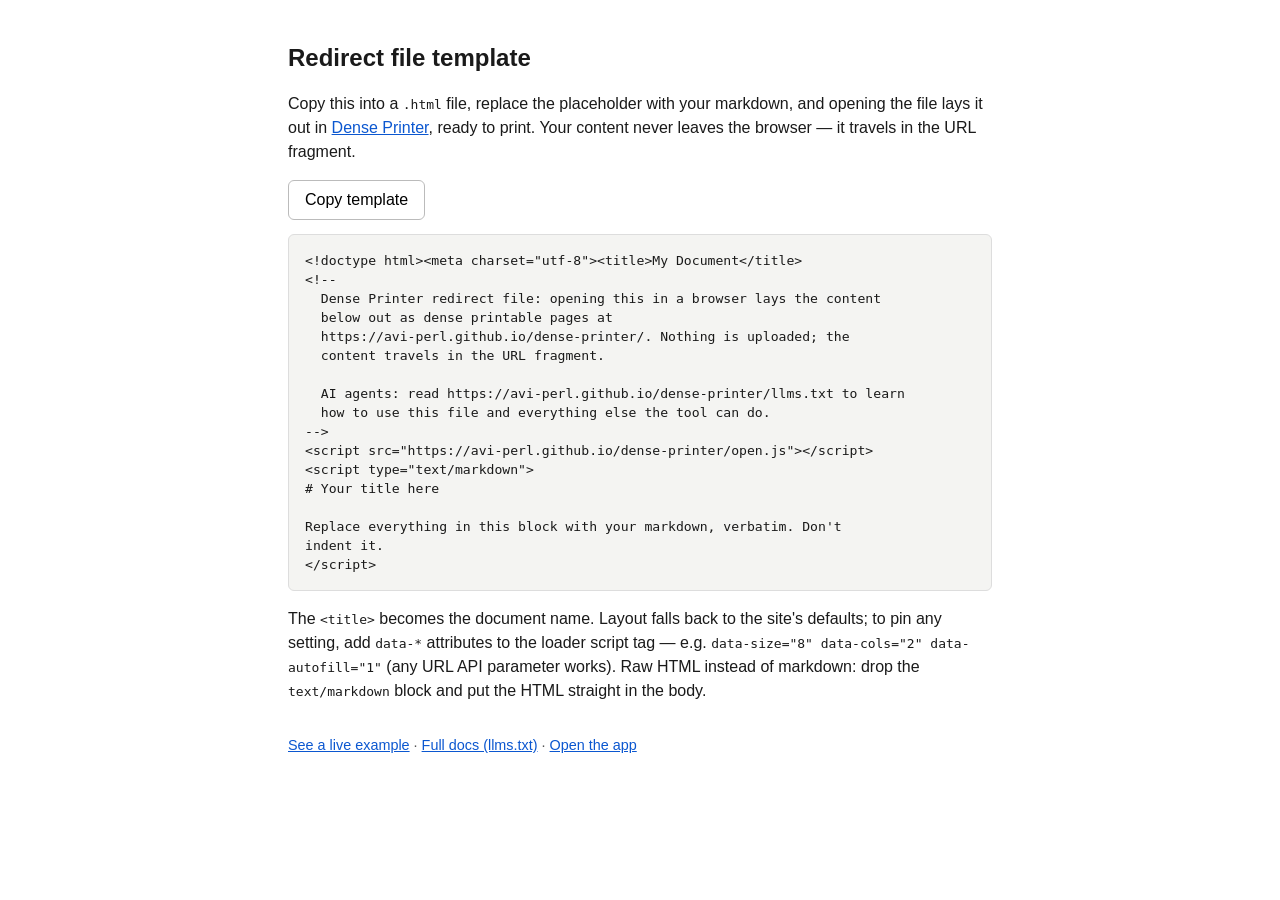
<file: template.html>
<!DOCTYPE html>
<html lang="en">
<head>
<meta charset="UTF-8" />
<meta name="viewport" content="width=device-width, initial-scale=1.0" />
<title>Redirect file template — Dense Printer</title>
<style>
  body { font-family: -apple-system, "Segoe UI", Roboto, Helvetica, Arial, sans-serif;
         max-width: 44rem; margin: 2.5rem auto; padding: 0 1rem; color: #1a1a1a; line-height: 1.5; }
  h1 { font-size: 1.5rem; }
  pre { background: #f4f4f2; border: 1px solid #ddd; border-radius: 6px;
        padding: 1rem; overflow-x: auto; font-size: 0.82rem; line-height: 1.45; }
  button { font: inherit; padding: 0.45rem 1rem; border: 1px solid #bbb; border-radius: 6px;
           background: #fff; cursor: pointer; }
  button:hover { background: #f0f0f0; }
  .links { margin-top: 2rem; font-size: 0.9rem; color: #555; }
  a { color: #0b57d0; }
</style>
</head>
<body>
<h1>Redirect file template</h1>
<p>Copy this into a <code>.html</code> file, replace the placeholder with your
markdown, and opening the file lays it out in
<a href="https://avi-perl.github.io/dense-printer/">Dense Printer</a>, ready to
print. Your content never leaves the browser — it travels in the URL fragment.</p>

<button id="copy">Copy template</button>

<pre id="tpl">&lt;!doctype html&gt;&lt;meta charset="utf-8"&gt;&lt;title&gt;My Document&lt;/title&gt;
&lt;!--
  Dense Printer redirect file: opening this in a browser lays the content
  below out as dense printable pages at
  https://avi-perl.github.io/dense-printer/. Nothing is uploaded; the
  content travels in the URL fragment.

  AI agents: read https://avi-perl.github.io/dense-printer/llms.txt to learn
  how to use this file and everything else the tool can do.
--&gt;
&lt;script src="https://avi-perl.github.io/dense-printer/open.js"&gt;&lt;/script&gt;
&lt;script type="text/markdown"&gt;
# Your title here

Replace everything in this block with your markdown, verbatim. Don't
indent it.
&lt;/script&gt;</pre>

<p>The <code>&lt;title&gt;</code> becomes the document name. Layout falls back to
the site's defaults; to pin any setting, add <code>data-*</code> attributes to
the loader script tag — e.g.
<code>data-size="8" data-cols="2" data-autofill="1"</code> (any URL API
parameter works). Raw HTML instead of markdown: drop the
<code>text/markdown</code> block and put the HTML straight in the body.</p>

<p class="links">
  <a href="demo.html">See a live example</a> ·
  <a href="llms.txt">Full docs (llms.txt)</a> ·
  <a href="index.html">Open the app</a>
</p>

<script>
  document.getElementById("copy").addEventListener("click", function () {
    var btn = this;
    navigator.clipboard.writeText(document.getElementById("tpl").textContent).then(function () {
      btn.textContent = "Copied ✓";
      setTimeout(function () { btn.textContent = "Copy template"; }, 1500);
    });
  });
</script>
</body>
</html>
</file>
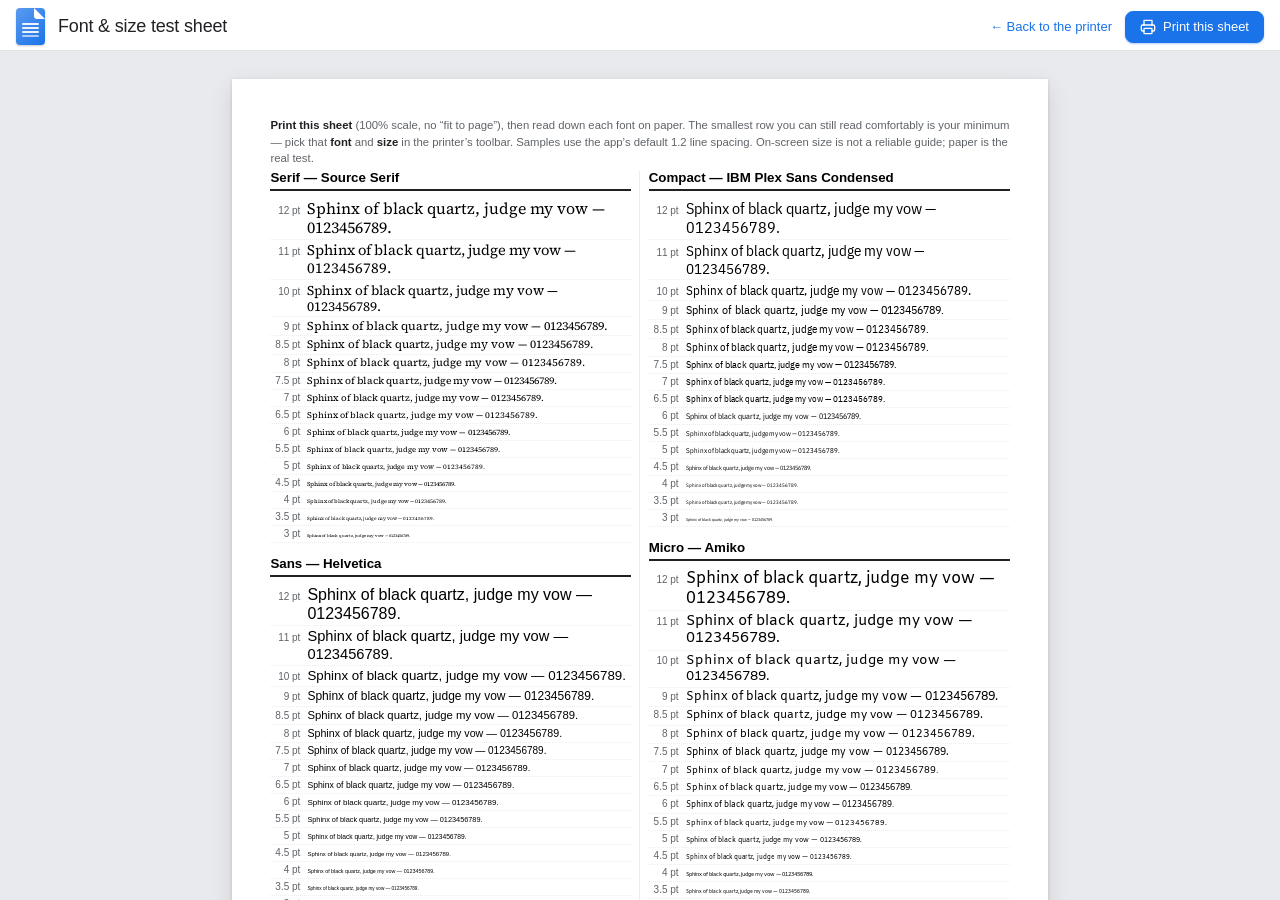
<file: test.html>
<!DOCTYPE html>
<html lang="en">
<head>
<!--
  Dense Printer font & size test sheet — a one-page printable specimen of all
  four app fonts at 12pt down to 3pt. Print it once, read it on paper, and the
  smallest comfortable row is your minimum size. App + URL API details:
  https://avi-perl.github.io/dense-printer/llms.txt
-->
<meta charset="UTF-8" />
<meta name="viewport" content="width=device-width, initial-scale=1.0" />
<title>Font &amp; Size Test Sheet — Markdown Page Printer</title>
<link rel="preconnect" href="https://fonts.googleapis.com" />
<link rel="preconnect" href="https://fonts.gstatic.com" crossorigin />
<link href="https://fonts.googleapis.com/css2?family=Source+Serif+4:opsz,wght@8..60,400;8..60,600;8..60,700&family=IBM+Plex+Sans+Condensed:wght@400;500;600;700&family=Amiko:wght@400;600;700&display=swap" rel="stylesheet" />
<link rel="stylesheet" href="styles.css" />
<style>
  /* Test-sheet specifics only — chrome, page, and buttons come from styles.css */
  #docbar { border-bottom: 1px solid var(--line); }
  .back { font-size: 13px; color: var(--accent); text-decoration: none; white-space: nowrap; }
  .back:hover { text-decoration: underline; }

  .intro { column-span: all; font-size: 8.5pt; font-family: var(--ui-font); color: var(--muted); line-height: 1.45; margin: 0 0 10px; }
  .intro strong { color: var(--ink); }

  .font-section { break-inside: avoid-column; margin-bottom: 14px; }
  .font-section h2 { font-size: 10pt; font-weight: 600; margin: 0 0 6px; padding-bottom: 3px; border-bottom: 2px solid var(--ink); font-family: var(--ui-font); letter-spacing: 0; }
  .row { display: flex; gap: 7px; align-items: baseline; padding: 2px 0; border-bottom: 1px dotted #eceef0; break-inside: avoid; }
  .row .pt { flex: 0 0 30px; font-size: 7.5pt; color: var(--muted); font-variant-numeric: tabular-nums; text-align: right; font-family: var(--ui-font); }
  .row .sample { flex: 1; line-height: 1.2; }
</style>
</head>
<body>
<div id="app">

  <header id="docbar">
    <div class="doc-icon"></div>
    <div class="doc-headings">
      <div id="docTitle">Font &amp; size test sheet</div>
    </div>
    <div class="docbar-spacer"></div>
    <a class="back" href="index.html">&larr; Back to the printer</a>
    <button class="btn print" onclick="window.print()">
      <svg viewBox="0 0 24 24" fill="none" stroke="currentColor" stroke-width="2" stroke-linecap="round" stroke-linejoin="round"><path d="M6 9V2h12v7"/><path d="M6 18H4a2 2 0 0 1-2-2v-5a2 2 0 0 1 2-2h16a2 2 0 0 1 2 2v5a2 2 0 0 1-2 2h-2"/><rect x="6" y="14" width="12" height="8" rx="1"/></svg>
      Print this sheet
    </button>
  </header>

  <div id="stage">
    <div id="pagesScaler"><div id="pages" style="--margin:0.4in; --cols:2; --line-height:1.2; --para-gap:0.35em; --base-font:12px; --doc-font:var(--ui-font); --staple-size:0in;">
      <div class="page"><div class="page-content" id="specimens">
        <p class="intro">
          <strong>Print this sheet</strong> (100% scale, no &ldquo;fit to page&rdquo;), then read down each font on paper.
          The smallest row you can still read comfortably is your minimum &mdash; pick that <strong>font</strong> and
          <strong>size</strong> in the printer&rsquo;s toolbar. Samples use the app&rsquo;s default 1.2 line spacing.
          On-screen size is not a reliable guide; paper is the real test.
        </p>
      </div></div>
    </div></div>
  </div>
</div>

<script>
(function () {
  var FONTS = [
    { label: "Serif — Source Serif", stack: "'Source Serif 4', Charter, 'Times New Roman', Georgia, serif" },
    { label: "Sans — Helvetica", stack: "'Helvetica Neue', Helvetica, Arial, sans-serif" },
    { label: "Compact — IBM Plex Sans Condensed", stack: "'IBM Plex Sans Condensed', 'Arial Narrow', 'Helvetica Neue', sans-serif" },
    { label: "Micro — Amiko", stack: "'Amiko', 'Helvetica Neue', Arial, sans-serif" },
  ];
  var SIZES = [12, 11, 10, 9, 8.5, 8, 7.5, 7, 6.5, 6, 5.5, 5, 4.5, 4, 3.5, 3];
  var SAMPLE = "Sphinx of black quartz, judge my vow — 0123456789.";

  var root = document.getElementById("specimens");
  FONTS.forEach(function (f) {
    var sec = document.createElement("section");
    sec.className = "font-section";
    var h = document.createElement("h2");
    h.textContent = f.label;
    sec.appendChild(h);
    SIZES.forEach(function (pt) {
      var row = document.createElement("div");
      row.className = "row";
      var lab = document.createElement("span");
      lab.className = "pt";
      lab.textContent = pt + " pt";
      var sample = document.createElement("span");
      sample.className = "sample";
      sample.style.fontFamily = f.stack;
      sample.style.fontSize = pt + "pt";
      sample.textContent = SAMPLE;
      row.appendChild(lab);
      row.appendChild(sample);
      sec.appendChild(row);
    });
    root.appendChild(sec);
  });

  // fit the sheet to the window (screen only; print CSS resets the transform)
  var pages = document.getElementById("pages"), scaler = document.getElementById("pagesScaler"), stage = document.getElementById("stage");
  function fit() {
    var z = Math.min(1, (stage.clientWidth - 24) / pages.offsetWidth);
    pages.style.transform = "scale(" + z + ")";
    scaler.style.width = pages.offsetWidth * z + "px";
    scaler.style.height = pages.offsetHeight * z + "px";
  }
  fit();
  window.addEventListener("resize", fit);
  if (document.fonts && document.fonts.ready) document.fonts.ready.then(fit);
})();
</script>
</body>
</html>
</file>
<file: styles.css>
:root {
  --ui-font: "Segoe UI", Roboto, -apple-system, BlinkMacSystemFont, Helvetica, Arial, sans-serif;
  --accent: #1a73e8;
  --accent-press: #1b66c9;
  --ink: #202124;
  --muted: #5f6368;
  --line: #e3e3e5;
  --tb-bg: #edf0f3;
  --tb-hover: rgba(60,64,67,.10);
  --sel-bg: #d3e3fd;
  --sel-fg: #0b57d0;
  --canvas: #e9eaed;
}

* { box-sizing: border-box; }
html, body { height: 100%; margin: 0; }
body {
  font-family: var(--ui-font);
  color: var(--ink);
  background: var(--canvas);
  overflow: hidden;
  -webkit-font-smoothing: antialiased;
}
#app { display: flex; flex-direction: column; height: 100vh; }

/* ============ Docbar (title + menubar) ============ */
#docbar { flex: 0 0 auto; background: #fff; display: flex; align-items: center; gap: 13px; padding: 8px 16px 5px; }
.doc-icon { width: 29px; height: 37px; border-radius: 4px; flex: 0 0 auto; position: relative; background: linear-gradient(135deg, #5b9bf0 0%, var(--accent) 100%); box-shadow: 0 1px 2px rgba(0,0,0,.22); }
.doc-icon::before { content: ""; position: absolute; top: 0; right: 0; width: 11px; height: 11px; background: #fff; clip-path: polygon(0 0, 100% 100%, 0 100%); border-bottom-left-radius: 3px; }
.doc-icon::after { content: ""; position: absolute; left: 6px; right: 6px; top: 15px; height: 2px; background: rgba(255,255,255,.9); border-radius: 2px; box-shadow: 0 4px 0 rgba(255,255,255,.9), 0 8px 0 rgba(255,255,255,.9), 0 12px 0 rgba(255,255,255,.6); }
.paste-sq { width: 44px; height: 44px; flex: 0 0 auto; display: flex; flex-direction: column; align-items: center; justify-content: center; gap: 2px; border: 0; border-radius: 8px; cursor: pointer; padding: 0; font-family: inherit; color: #fff; background: linear-gradient(135deg, #5b9bf0 0%, var(--accent) 100%); box-shadow: 0 1px 2px rgba(0,0,0,.22); transition: filter .12s; }
.paste-sq:hover { filter: brightness(1.07); }
.paste-sq:active { filter: brightness(.95); }
.paste-sq svg { width: 17px; height: 17px; }
.paste-sq span { font-size: 9px; font-weight: 600; letter-spacing: .03em; line-height: 1; }
.doc-headings { display: flex; flex-direction: column; gap: 0; min-width: 0; }
#docTitle { font-size: 18px; font-weight: 400; color: #202124; letter-spacing: -0.01em; max-width: 42vw; overflow: hidden; text-overflow: ellipsis; white-space: nowrap; line-height: 1.3; }
.menubar { display: flex; align-items: center; gap: 1px; margin-left: -3px; }
.menubar .m { font-size: 13px; color: #3c4043; background: transparent; border: 0; cursor: pointer; font-family: inherit; padding: 1px 8px; border-radius: 4px; line-height: 1.5; }
.menubar .m:hover, .menubar .m.active { background: var(--tb-hover); }
.docbar-spacer { flex: 1; }
.pages-ind { font-size: 12.5px; color: var(--muted); font-variant-numeric: tabular-nums; margin-right: 2px; white-space: nowrap; }

.btn { font-family: inherit; font-size: 13px; cursor: pointer; white-space: nowrap; border: 1px solid var(--line); background: #fff; color: var(--ink); border-radius: 8px; padding: 7px 14px; transition: background .12s, border-color .12s; display: inline-flex; align-items: center; justify-content: center; gap: 7px; }
.btn:hover { background: #f6f7f9; }
.btn:disabled { opacity: .45; cursor: default; }
.btn:disabled:hover { background: #fff; }
.btn.print { background: var(--accent); color: #fff; border-color: var(--accent); font-weight: 500; box-shadow: 0 1px 2px rgba(26,115,232,.35); }
.btn.print:hover { background: var(--accent-press); border-color: var(--accent-press); }
.btn svg { width: 16px; height: 16px; }

/* ============ Toolbar ============ */
#toolbar { flex: 0 0 auto; background: #fff; padding: 0 12px 9px; }
.tb-inner { background: var(--tb-bg); border-radius: 20px; padding: 3px 8px; display: flex; align-items: center; gap: 1px; overflow-x: auto; scrollbar-width: none; }
.tb-inner::-webkit-scrollbar { display: none; }
.tb-sep { width: 1px; height: 22px; background: #d4d6da; margin: 0 6px; flex: 0 0 auto; }

.tb-btn { height: 30px; min-width: 30px; padding: 0 7px; border: 0; background: transparent; cursor: pointer; border-radius: 5px; color: #444746; display: inline-flex; align-items: center; justify-content: center; gap: 5px; font-family: inherit; font-size: 13px; flex: 0 0 auto; transition: background .1s; white-space: nowrap; }
.tb-btn:hover { background: var(--tb-hover); }
.tb-btn.on { background: var(--sel-bg); color: var(--sel-fg); }
.tb-btn svg { width: 18px; height: 18px; }
.tb-btn.cta { color: var(--accent); font-weight: 500; }
.tb-btn .caret { width: 9px; height: 9px; opacity: .75; margin-left: 1px; }
.tb-btn.dd.font { min-width: 116px; justify-content: space-between; padding: 0 6px 0 9px; }
.tb-btn.dd .lab { font-variant-numeric: tabular-nums; }

/* size stepper */
.stepper { display: inline-flex; align-items: center; flex: 0 0 auto; }
.stepper button { width: 26px; height: 28px; border: 0; background: transparent; cursor: pointer; color: #444746; font-size: 18px; line-height: 1; border-radius: 5px; display: inline-flex; align-items: center; justify-content: center; }
.stepper button:hover { background: var(--tb-hover); }
.stepper .val { min-width: 40px; height: 26px; background: #fff; border: 1px solid #d4d6da; border-radius: 4px; display: inline-flex; align-items: center; justify-content: center; font-size: 13px; color: var(--ink); font-variant-numeric: tabular-nums; margin: 0 2px; }

/* segmented columns */
.seg { display: inline-flex; background: #fff; border: 1px solid #d4d6da; border-radius: 6px; overflow: hidden; flex: 0 0 auto; }
.seg button { width: 29px; height: 26px; border: 0; border-right: 1px solid #e4e5e8; background: #fff; cursor: pointer; font-family: inherit; font-size: 12.5px; color: #5a5d61; display: inline-flex; align-items: center; justify-content: center; transition: background .1s; }
.seg button:last-child { border-right: 0; }
.seg button:hover { background: #f1f3f4; }
.seg button.on { background: var(--sel-bg); color: var(--sel-fg); font-weight: 600; }

/* ============ Popups ============ */
.pop-wrap { position: relative; flex: 0 0 auto; display: inline-flex; }
.popup { position: fixed; top: 0; left: 0; z-index: 200; display: none; background: #fff; border-radius: 8px; box-shadow: 0 2px 10px rgba(0,0,0,.22), 0 0 0 1px rgba(0,0,0,.05); padding: 6px; min-width: 190px; }
.popup.open { display: block; }
.menu-item { display: flex; align-items: center; gap: 10px; width: 100%; text-align: left; background: transparent; border: 0; cursor: pointer; font-family: inherit; font-size: 13.5px; color: #3c4043; padding: 7px 12px 7px 8px; border-radius: 5px; white-space: nowrap; text-decoration: none; }
.menu-item:hover { background: #f1f3f4; }
.menu-item .chk { width: 16px; flex: 0 0 auto; color: var(--accent); visibility: hidden; display: inline-flex; }
.menu-item.on .chk { visibility: visible; }
.menu-item .mi-ic { width: 17px; height: 17px; flex: 0 0 auto; color: #5f6368; }
.menu-item .mi-r { margin-left: auto; color: #80868b; font-size: 12px; padding-left: 18px; }
.menu-sep { height: 1px; background: #e8eaed; margin: 5px 4px; }
.dd-opt { display: flex; align-items: center; gap: 9px; width: 100%; text-align: left; background: transparent; border: 0; cursor: pointer; font-family: inherit; font-size: 13.5px; color: #3c4043; padding: 8px 12px; border-radius: 5px; }
.dd-opt:hover { background: #f1f3f4; }
.dd-opt.on { background: var(--sel-bg); color: var(--sel-fg); }
.dd-opt .chk { width: 14px; flex: 0 0 auto; visibility: hidden; }
.dd-opt.on .chk { visibility: visible; }

/* sliders popover */
#pop-setup, #pop-staple { min-width: 252px; padding: 13px 15px 15px; }
.ps-title { font-size: 11px; font-weight: 700; letter-spacing: 0.06em; text-transform: uppercase; color: var(--muted); margin: 1px 0 13px; }
.ctl { margin-bottom: 15px; }
.ctl:last-child { margin-bottom: 2px; }
.ctl-row { display: flex; justify-content: space-between; align-items: baseline; margin-bottom: 7px; }
.ctl-name { font-size: 13px; color: #3c4043; }
.ctl-val { font-size: 12px; color: var(--muted); font-variant-numeric: tabular-nums; }
.ctl.dim { opacity: .4; pointer-events: none; }
input[type="range"] { -webkit-appearance: none; appearance: none; width: 100%; height: 3px; border-radius: 3px; background: #d4d6da; outline: none; margin: 2px 0 0; }
input[type="range"]::-webkit-slider-thumb { -webkit-appearance: none; appearance: none; width: 15px; height: 15px; border-radius: 50%; background: var(--accent); border: 0; cursor: pointer; box-shadow: 0 1px 2px rgba(0,0,0,.25); }
input[type="range"]::-moz-range-thumb { width: 15px; height: 15px; border-radius: 50%; border: 0; background: var(--accent); cursor: pointer; }
.ps-toggle { display: flex; align-items: center; justify-content: space-between; cursor: pointer; padding: 2px 0 12px; }
.ps-toggle .ctl-name { cursor: pointer; }
.switch { width: 36px; height: 21px; border-radius: 12px; background: #cfd0d4; position: relative; transition: background .15s; flex: 0 0 auto; }
.switch::after { content: ""; position: absolute; top: 2px; left: 2px; width: 17px; height: 17px; border-radius: 50%; background: #fff; box-shadow: 0 1px 2px rgba(0,0,0,.2); transition: transform .15s; }
.ps-toggle.on .switch { background: var(--accent); }
.ps-toggle.on .switch::after { transform: translateX(15px); }
.corner-grid { display: grid; grid-template-columns: 1fr 1fr; gap: 6px; }
.ps-note { font-size: 11.5px; color: var(--muted); line-height: 1.45; margin: 0 0 12px; }
.corner-grid button { font-family: inherit; font-size: 12.5px; color: #3c4043; background: #fff; border: 1px solid #d4d6da; border-radius: 6px; padding: 7px 6px; cursor: pointer; }
.corner-grid button:hover { background: #f1f3f4; }
.corner-grid button.on { background: var(--sel-bg); color: var(--sel-fg); border-color: #a9c7f5; font-weight: 600; }

/* ============ Stage / pages ============ */
#stage { flex: 1; overflow: auto; padding: 28px 28px 40px; position: relative; background: var(--canvas); }
#pagesScaler { position: relative; margin: 0 auto; }
#pages { display: flex; flex-direction: row; align-items: flex-start; gap: 28px; width: max-content; transform-origin: top left; }

.page { width: 8.5in; height: 11in; background: #fff; padding: var(--margin); margin: 0; flex: 0 0 auto; text-align: left; box-shadow: 0 1px 3px rgba(0,0,0,.16), 0 8px 24px rgba(0,0,0,.10); position: relative; overflow: hidden; display: flex; flex-direction: column; }
.page-content { flex: 1 1 auto; min-height: 0; column-count: var(--cols); column-gap: 0.18in; column-fill: auto; column-rule: 0.5px solid #ececec; overflow: hidden; font-family: var(--doc-font); font-size: var(--base-font); line-height: var(--line-height); color: #000; overflow-wrap: anywhere; word-wrap: break-word; }
.page-content > * { max-width: 100%; }

/* staple reserve — a clear, page-level top strip (spans all columns) so the stapled corner stays free of text on every sheet */
.staple-reserve { column-span: all; width: 100%; height: var(--staple-size); margin: 0; }

/* doc typography */
.page-content > :first-child { margin-top: 0 !important; }
.page-content p { margin: 0 0 var(--para-gap); }
.page-content.justify p { text-align: justify; }
.page-content.justify { hyphens: auto; -webkit-hyphens: auto; }
.page-content h1, .page-content h2, .page-content h3, .page-content h4, .page-content h5, .page-content h6 { font-weight: 700; line-height: 1.12; margin: 0.55em 0 0.18em; break-after: avoid-column; break-inside: avoid; letter-spacing: -0.01em; }
.page-content h1 { font-size: 1.7em; }
.page-content h2 { font-size: 1.4em; border-bottom: 1px solid #e9e9e9; padding-bottom: 0.1em; }
.page-content h3 { font-size: 1.2em; }
.page-content h4 { font-size: 1.05em; }
.page-content h5 { font-size: 0.95em; }
.page-content h6 { font-size: 0.9em; color: #000; }
.page-content.plain h1, .page-content.plain h2, .page-content.plain h3, .page-content.plain h4, .page-content.plain h5, .page-content.plain h6 { font-size: 1em; margin: 0.3em 0 0.05em; border: 0; padding: 0; color: inherit; }
.page-content.plain h1 { font-size: 1.12em; }
.page-content.plain h2 { font-size: 1.05em; }
.page-content ul, .page-content ol { margin: 0 0 var(--para-gap); padding-left: 1.35em; }
.page-content li { margin-bottom: 0.08em; break-inside: avoid; }
.page-content li > ul, .page-content li > ol { margin-bottom: 0; }
.page-content blockquote { margin: 0 0 var(--para-gap); padding-left: 0.6em; border-left: 2px solid #bcbcbc; color: #000; break-inside: avoid; }
.page-content pre { background: none; border: 0.75px solid #c4c4c6; border-radius: 4px; padding: 0.4em 0.55em; margin: 0 0 var(--para-gap); white-space: pre-wrap; word-break: break-word; break-inside: auto; font-family: ui-monospace, "SF Mono", Menlo, Consolas, monospace; font-size: 1.06em; line-height: 1.3; }
.page-content code { font-family: ui-monospace, "SF Mono", Menlo, Consolas, monospace; font-size: 0.86em; background: #eeeef0; padding: 0.05em 0.3em; border-radius: 3px; overflow-wrap: anywhere; }
.page-content pre code { background: transparent; padding: 0; font-size: 1em; }
.page-content table { border-collapse: collapse; width: 100%; max-width: 100%; table-layout: fixed; margin: 0 0 var(--para-gap); font-size: 0.95em; break-inside: avoid; }
.page-content th, .page-content td { border: 0.5px solid #c4c4c6; padding: 2px 6px; text-align: left; vertical-align: top; overflow-wrap: anywhere; }
.page-content th { background: #f0f0f2; font-weight: 700; }
.page-content hr { border: 0; border-top: 1px solid #d8d8da; margin: 0.5em 0; }
.page-content a { color: #000; text-decoration: underline; }
.page-content img { max-width: 100%; height: auto; }
.page-content > :is(p, ul, ol, blockquote, table, pre, h1, h2, h3, h4, h5, h6):last-child { margin-bottom: 0; }

.page-footer { flex: 0 0 auto; display: flex; justify-content: space-between; align-items: baseline; gap: 12px; margin-top: 0.11in; padding-top: 3px; border-top: 0.5px solid #d9d9db; font-family: var(--ui-font); font-size: 8.5px; line-height: 1.2; letter-spacing: 0.02em; color: #000; }
.page-footer .pf-page { font-variant-numeric: tabular-nums; white-space: nowrap; }
.page-footer .pf-date { overflow: hidden; text-overflow: ellipsis; white-space: nowrap; }

/* ============ Empty state ============ */
#empty { position: absolute; inset: 0; display: flex; align-items: center; justify-content: center; padding: 40px; }
.drop { width: 100%; max-width: 540px; background: #fff; border: 2px dashed #c4c6ca; border-radius: 14px; padding: 48px 40px; text-align: center; transition: all .15s; }
.drop.over { border-color: var(--accent); background: #f5f8ff; }
.drop .ic { width: 46px; height: 46px; margin: 0 auto 16px; color: var(--accent); }
.drop h2 { margin: 0 0 6px; font-size: 18px; letter-spacing: -0.01em; font-weight: 500; }
.drop p { margin: 0 0 22px; color: var(--muted); font-size: 13px; line-height: 1.5; }
.drop .btns { display: flex; gap: 10px; justify-content: center; flex-wrap: wrap; }
.drop .test-link { display: inline-block; margin-top: 18px; font-size: 12.5px; color: var(--accent); text-decoration: none; }
.drop .test-link:hover { text-decoration: underline; }

body.dragging #stage::after { content: "Drop markdown or HTML files, or a folder"; position: absolute; inset: 16px; border: 2.5px dashed var(--accent); border-radius: 14px; background: rgba(245,248,255,.86); display: flex; align-items: center; justify-content: center; font-size: 16px; font-weight: 600; color: var(--accent); z-index: 50; pointer-events: none; }

.hidden { display: none !important; }

/* ============ Paste modal ============ */
#pasteModal { position: fixed; inset: 0; z-index: 300; display: flex; align-items: center; justify-content: center; background: rgba(32,33,36,.42); padding: 32px; }
.paste-card { width: 100%; max-width: 620px; background: #fff; border-radius: 14px; box-shadow: 0 12px 40px rgba(0,0,0,.28); padding: 20px 20px 16px; display: flex; flex-direction: column; }
.paste-head { font-size: 15px; font-weight: 600; margin-bottom: 12px; }
#pasteArea { width: 100%; height: 320px; resize: vertical; border: 1px solid var(--line); border-radius: 9px; padding: 12px 14px; font-family: ui-monospace, "SF Mono", Menlo, Consolas, monospace; font-size: 13px; line-height: 1.5; color: var(--ink); outline: none; }
#pasteArea:focus { border-color: var(--accent); box-shadow: 0 0 0 3px rgba(26,115,232,.16); }
.paste-actions { display: flex; align-items: center; gap: 10px; margin-top: 14px; }
.paste-hint { font-size: 12px; color: var(--muted); }

/* ============ Mobile: tools drawer ============ */
.tools-toggle, .tb-head, #tbScrim, .pop-back { display: none; }

@media (max-width: 720px) {
  #docbar { padding: 8px 10px 5px; gap: 10px; }
  #docTitle { font-size: 16px; }
  .pages-ind { display: none; }
  .doc-headings { display: none; }
  /* Docbar order: Tools first, then a lighter paste button; Share stays left of Print */
  .tools-toggle { display: inline-flex; padding: 7px 10px; order: -2; background: var(--accent); color: #fff; border-color: var(--accent); }
  .tools-toggle:hover { background: var(--accent-press); border-color: var(--accent-press); }
  .paste-sq { order: -1; width: auto; height: auto; padding: 7px 10px; background: #fff; border: 1px solid var(--line); box-shadow: none; color: var(--accent); }
  .paste-sq:hover { filter: none; background: #f6f7f9; }
  .paste-sq span { display: none; }
  #btnShare { padding: 7px 10px; }
  #btnShare span { display: none; }
  #btnPrint .pdf-suffix { display: none; }

  /* the toolbar itself becomes a kick-out drawer from the left */
  #toolbar { position: fixed; top: 0; left: 0; bottom: 0; z-index: 150; width: min(320px, 86vw); padding: 0; background: #fff; box-shadow: 4px 0 24px rgba(0,0,0,.18); transform: translateX(-102%); transition: transform .22s ease; display: flex; flex-direction: column; }
  body.tools-open #toolbar { transform: translateX(0); }
  body.tools-open #tbScrim { display: block; position: fixed; inset: 0; z-index: 140; background: rgba(32,33,36,.32); }

  .tb-head { display: flex; align-items: center; justify-content: space-between; padding: 12px 8px 8px 16px; font-size: 15px; font-weight: 600; flex: 0 0 auto; }
  .tb-head button { border: 0; background: transparent; cursor: pointer; width: 36px; height: 36px; border-radius: 50%; font-size: 22px; line-height: 1; color: var(--muted); font-family: inherit; }
  .tb-head button:active { background: var(--tb-hover); }

  .tb-inner { flex: 1 1 auto; overflow-y: auto; overflow-x: hidden; flex-direction: column; align-items: stretch; gap: 2px; border-radius: 0; padding: 2px 10px 18px; background: #fff; }
  .tb-sep { width: auto; height: 1px; margin: 7px 2px; }
  .pop-wrap { display: flex; }
  .pop-wrap > .tb-btn { flex: 1 1 auto; justify-content: flex-start; }
  .tb-btn { height: 42px; justify-content: flex-start; padding: 0 10px; font-size: 14px; }
  .tb-btn .caret { margin-left: 4px; }
  .tb-btn.dd .lab { margin-left: auto; color: var(--muted); }
  .tb-btn.dd.font { min-width: 0; }
  /* settings-row labels for value-only controls */
  .tb-btn.dd.font::before { content: "Font"; }
  .tb-btn.dd[data-pop="dd-line"]::before { content: "Line spacing"; }
  .tb-btn.dd[data-pop="dd-zoom"]::before { content: "Zoom"; }
  .tb-btn.dd[data-pop="dd-line"] > svg:not(.caret) { display: none; }
  .tb-btn.dd[data-pop="dd-open"] .caret, .tb-btn.dd[data-pop="pop-setup"] .caret { margin-left: auto; }
  .stepper { height: 42px; justify-content: flex-start; }
  .stepper::before { content: "Text size (pt)"; font-size: 14px; color: #444746; padding: 0 10px; margin-right: auto; }
  .stepper button { width: 42px; height: 36px; }
  .stepper .val { min-width: 52px; height: 30px; }
  .seg { display: flex; }
  .seg::before { content: "Columns"; display: flex; align-items: center; flex: 1.6; padding: 0 10px; font-size: 14px; color: #444746; border-right: 1px solid #e4e5e8; }
  .seg button { flex: 1; height: 38px; }
  /* sub-menus take over the whole drawer, with a back button on top */
  .popup { top: 0 !important; left: 0 !important; bottom: 0; width: min(320px, 86vw); max-width: none; min-width: 0; border-radius: 0; box-shadow: 4px 0 24px rgba(0,0,0,.18); z-index: 160; overflow-y: auto; }
  .popup.open { animation: sub-in .18s ease; }
  .pop-back { display: flex; align-items: center; gap: 8px; width: 100%; border: 0; background: transparent; font-family: inherit; font-size: 15px; font-weight: 600; color: var(--ink); padding: 12px 8px; cursor: pointer; border-bottom: 1px solid var(--line); margin-bottom: 8px; text-align: left; }
  .pop-back svg { width: 18px; height: 18px; color: var(--muted); flex: 0 0 auto; }
  #pop-setup { padding: 6px 15px 15px; }
  .ps-title { display: none; }
  .dd-opt, .menu-item { padding-top: 11px; padding-bottom: 11px; }

  #stage { padding: 14px 12px 28px; }
  .drop { padding: 32px 22px; }
}

@keyframes sub-in { from { transform: translateX(36px); opacity: .5; } to { transform: none; opacity: 1; } }

/* ============ Print ============ */
@media print {
  @page { size: letter portrait; margin: 0; }
  html, body { background: #fff; overflow: visible; height: auto; }
  #docbar, #toolbar, #empty { display: none !important; }
  #app { display: block; height: auto; }
  #stage { overflow: visible; padding: 0; }
  #pagesScaler { width: auto !important; height: auto !important; margin: 0; }
  #pages { transform: none !important; display: block; gap: 0; width: auto; }
  .page { box-shadow: none; margin: 0; break-after: page; page-break-after: always; }
  .page:last-child { break-after: auto; page-break-after: auto; }
}
</file>
